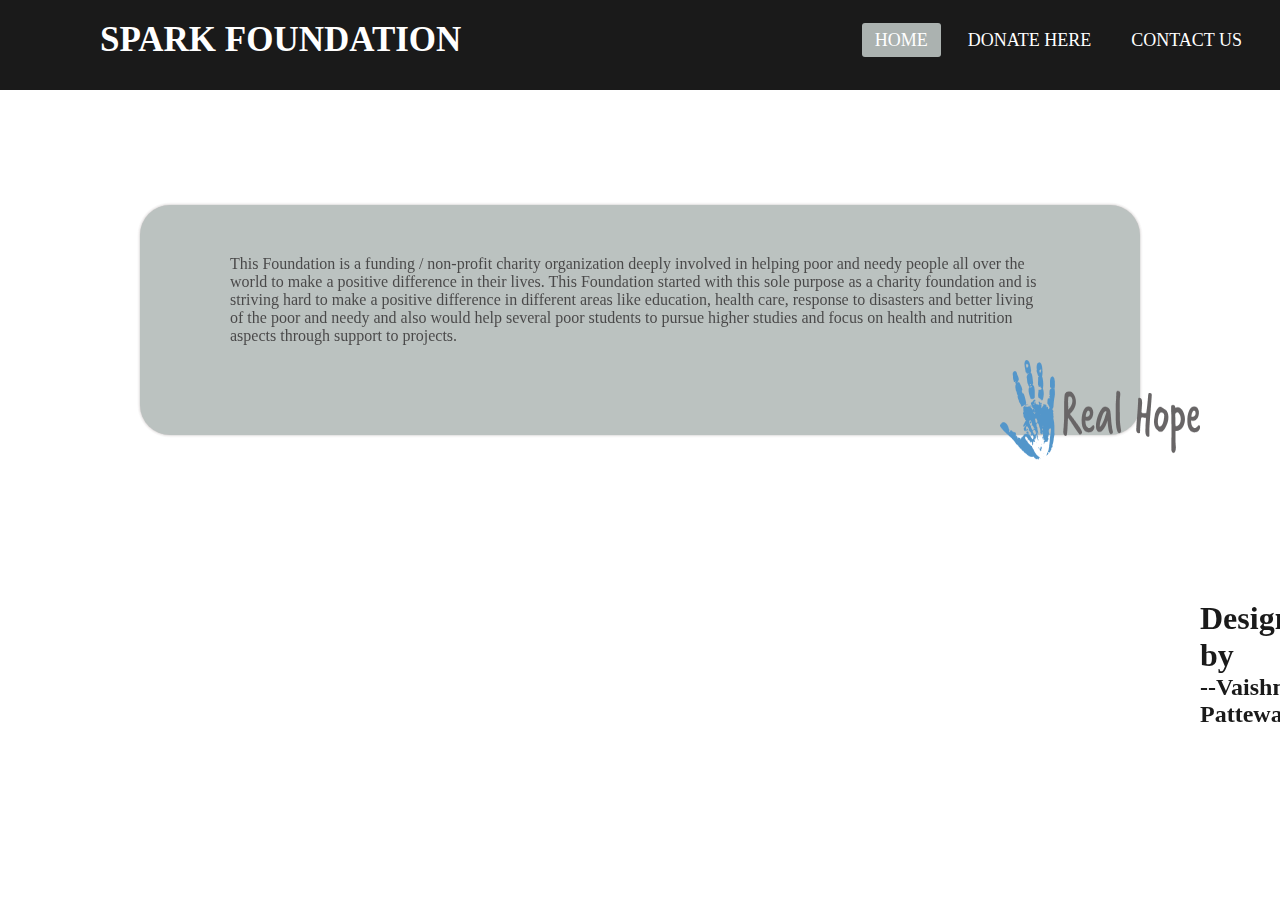
<file: about.html>
<html>
	<head>
		<title>About us</title>
		<link rel="stylesheet" href="stylers.css">

	</head>
	<body>
		<nav>
			<input type="checkbox" id="check">
			<label for="check" class="checkbtn">
			<i class="fas fa-bars"></i>
			</label>
			<label class="logo">SPARK FOUNDATION</label>
				<ul>
					<li><a class="active" href="index.html">Home</a></li>
					<li><a href="donate.html">Donate here</a></li>
					<li><a href="contacthere.html">contact us</a></li>
				</ul>
		</nav>
		<div class="sign-up-form">
			<p style="font-family:verdana">This Foundation is a funding / non-profit charity organization deeply involved in helping poor and needy people all over the world to make a positive difference in their lives. This Foundation started with this sole purpose as a charity foundation and is striving hard to make a positive difference in different areas like education, health care, response to disasters and better living of the poor and needy and also would help several poor students to pursue higher studies and focus on health and nutrition aspects through support to projects. </p>

			<img class="ii" src="hope.png">
				</div>
				<div class='xx'>
				<h1></h1>
				    <h1>Designed by</h1>
					<h2 style="color:black;">--Vaishnavi Pattewar</h2>
				</div>
	</body>
</html>
</file>
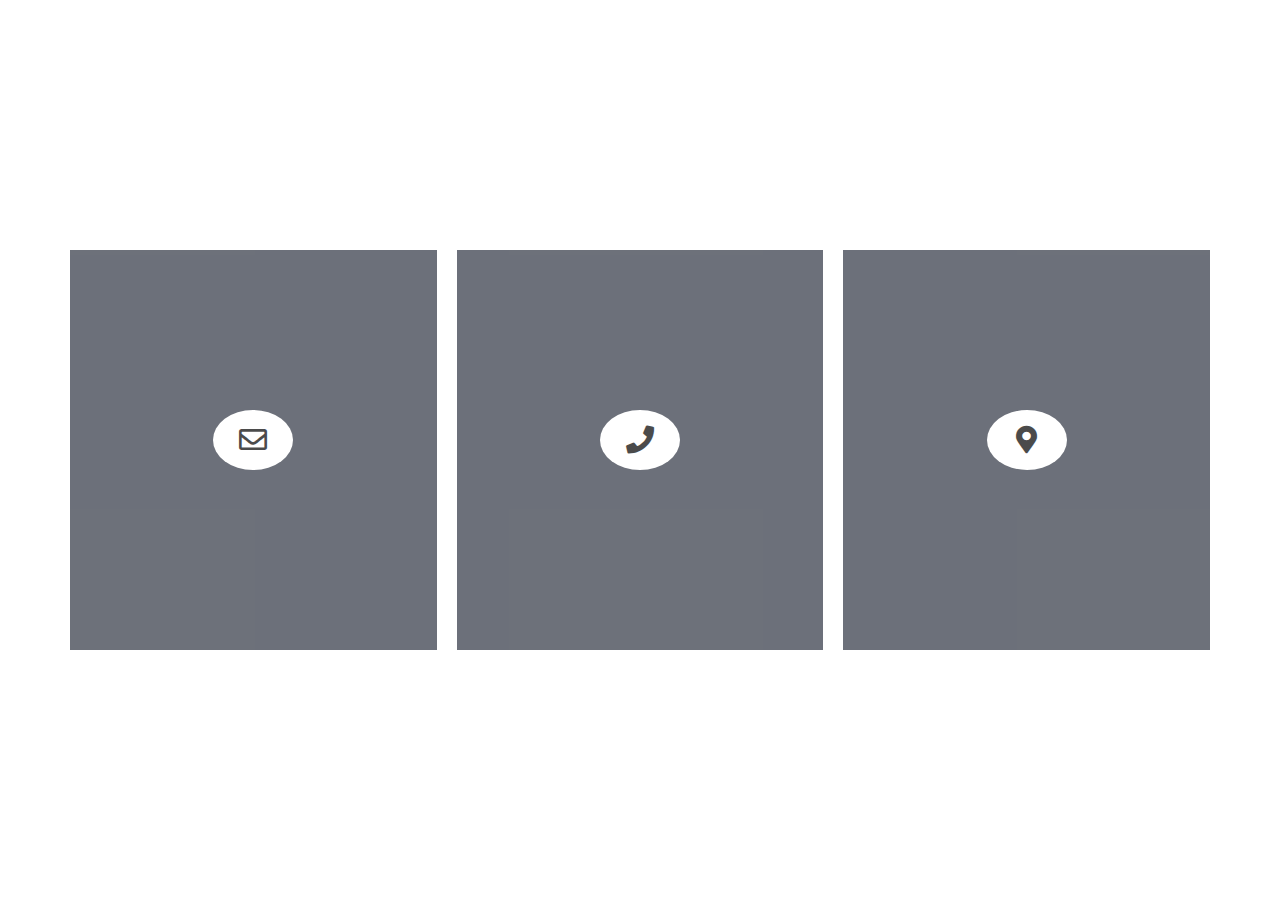
<file: contacthere.html>
<!DOCTYPE html>
<html>
<head>
<title>contact</title>
<link rel="stylesheet" href="https://cdnjs.cloudflare.com/ajax/libs/font-awesome/5.12.1/css/all.min.css">
<style>
*
{
margin:0;
padding:0;
font-family:"montserrat",sans-serif;
box-sizing:border-box;
}
body
{
background-image:url();
background-size:cover;
background-attachment:fixed;
background-repeat:no-repeat;
min-height:100vh;
display:flex;
align-items:center;
justify-content:center;
opacity:0.7;
}
.contact-info
{
display:flex;
width:100%;
max-width:1200px;
align-items:center;
justify-content:center;
padding: 0 20px;
}
.card
{
background:#2f3542;
padding:0 30px;
margin:0 10px;
width:600px;
height:400px;
display:flex;
flex-direction:column;
justify-content:center;
color:#000000;
align-items:center;
cursor:pointer
}
.card-icon
{
font-size:28px;
background:#ffffff;
width:80px;
height:60px;
text-align:center;
line-height:60px !important;
border-radius:50%;
transition:0.3s linear;
}
.card:hover .card-icon
{
background:none;
color:#ffff;
transform:scale(1.6);
}
.card p
{
margin-top:20px;
font-weight:300;
letter-spacing:2px;
max-height:0;
opacity:0;
transition:0.3s linear;
}
.card:hover p
{
max-height:40px;
opacity:1;
}
@media screen and (max-width:800px)
{
.contact-info
{
flex-direction:column;
}
.card
{
width:300%;
max-width:1000px;
margin:5px 0;
}
}
</style>
</head>
<body>

<div class="contact-info">

<div class="card">
<i class="card-icon far fa-envelope"></i>
<p style="color:white;">pattewarvaishnavi4b6@gmail.com</p>
</div>

<div class="card">
<i class="card-icon fas fa-phone"></i>
<p style="color:white";>8184810286</p>
</div>

<div class="card">
<i class="card-icon fas fa-map-marker-alt"></i>
<p style="color:white";>Hyderabad</p>
</div>

</div>
</body>
</html>
</file>
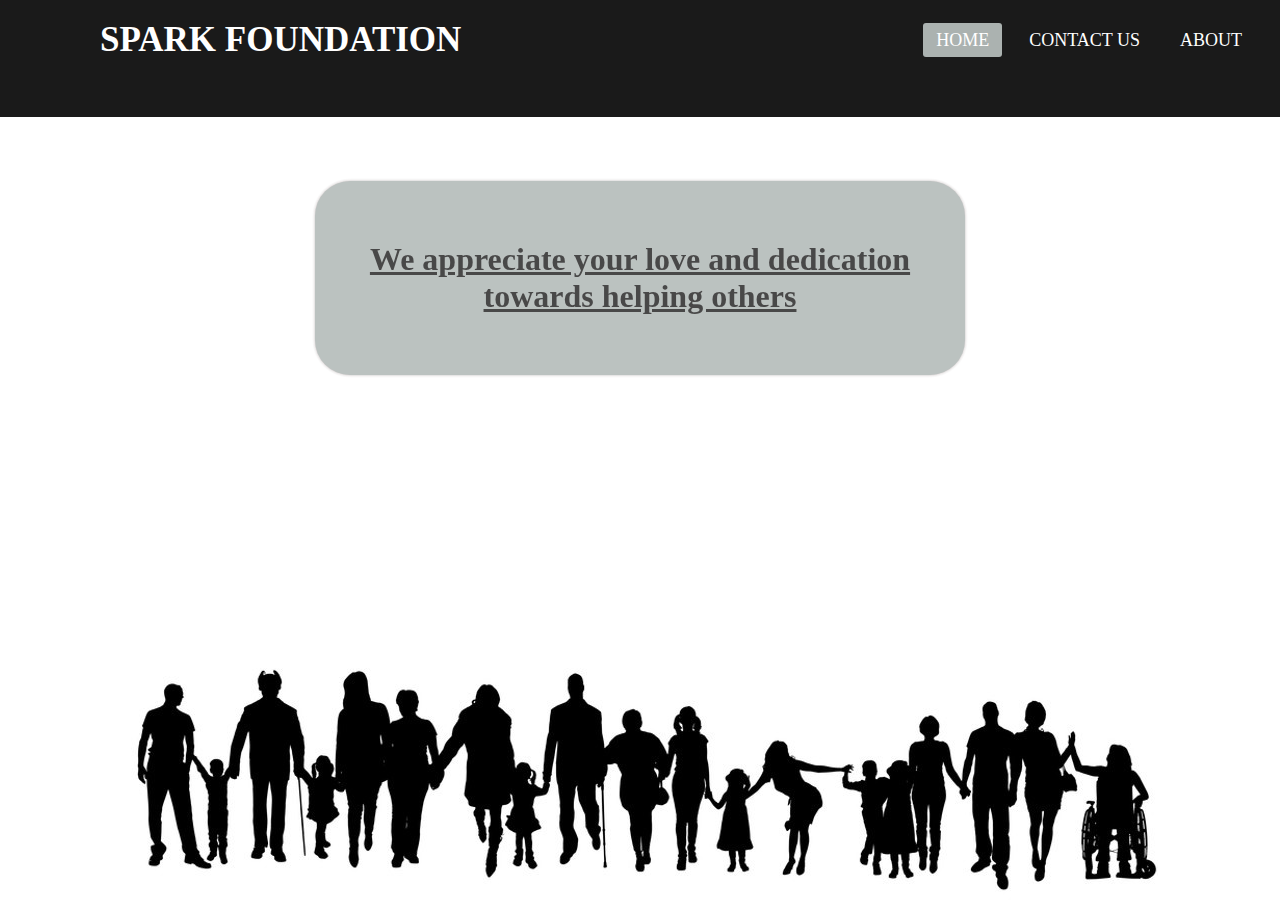
<file: donate.html>
<html>
	<head>
		<title>donateform</title>
		<link rel="stylesheet" href="styler.css">

	</head>
	<body>
		<nav>
			<input type="checkbox" id="check">
			<label for="check" class="checkbtn">
			<i class="fas fa-bars"></i>
			</label>
			<label class="logo">SPARK FOUNDATION</label>
				<ul>
					<li><a class="active" href="index.html">Home</a></li>
					<li><a href="contacthere.html">Contact us</a></li>
					<li><a href="about.html">About</a></li>
				</ul>
		</nav>
		<div class="sign-up-form">


			<h1> </h1>
				<h1 style="color:black";>We appreciate your love and dedication towards helping others</h1>

				<form><script src="https://checkout.razorpay.com/v1/payment-button.js" data-payment_button_id="pl_HPjCWfuRJvFMLN" async> </script> </form>
	</body>
</html>
</file>
<file: stylers.css>
.sign-up-form
{
width:1000px;
box-shadow: 0 0 3px 0 rgba(78, 57, 57, 0.5);
padding:90px;
padding-top: 50px;
margin:9% auto 0;
background:#a2aaa8;
text-align:left;
border-radius: 30px;
opacity:0.8;
}
.xx
{
	position: fixed;
	left:1200px;
	top:600px;
}
.ii
{
	height: 100px;
	width:200px;
	position:fixed;
	left:1000px;
	top:370px;
}
.sign-up-form h1
{
	color:#1c8adb;
	margin-bottom:30px;
}
.input-box
{
	border-radius:30px;
	padding:10px;
	margin:10px 0;
	width:80%;
	border:1px solid #999;
	outline:none;
}
img
{
	width:100px;
	margin-top:-10px;
}
*{
padding:0;
margin:0;
text-decoration:none;
list-style:none;
box-sizing:border-box;
}
body{
	opacity:0.9;
	background-image:url();
	background-size:cover;
	background-attachment:fixed;
	background-repeat:no-repeat;
	font-family:montserrat;
}
nav{
background:#000000;

height:10%;
width:100%;
}
label.logo{
	color:white;
	font-size:35px;
	line-height:80px;
	padding:0 100px;
	font-weight:bold;
}
nav ul{
	float:right;
	margin-right:20px;
}
nav ul li{
	display:inline-block;
	line-height:80px;
	margin:0 5px;
}
nav ul li a{
	color:white;
	font-size:18px;
	padding:7px 13px;
	border-radius:3px;
	text-transform:uppercase;
}
a.active,a:hover{
	background:#a2aaa8;
	transition:0.5s;
}
.checkbtn{
font-size:30px;
color:white;
float:right;
line-height:80px;
margin-right:40px;
cursor:pointer;
display:none;
}
#check{
	display:none;
}
@media (max-width:952px){
	label.logo{
		font-size:30px;
		padding-left:50px;
	}
	nav ul l a{
		font-size:16px;
	}
}
@media (max-width:858px){
	.checkbtn{
		display:block;
	}
	ul{
		position:fixed;
		width:100%;
		height:100vh;
		background:#2c3e50;
		top:80px;
		left:-100%;
		text-align:center;
		transition:all .5s;
	}
	nav ul li{
		display:block;
		margin:50px 0;
		line-height:30px;
	}
	nav ul li a{
		font-size:20px;
	}
	a:hover,a.active{
		background:none;
		color:#0082e6;
	}
	#check:checked~ul{
		left:0;
	}
}
</file>
<file: styler.css>
.sign-up-form
{
width:650px;
box-shadow: 0 0 3px 0 rgba(78, 57, 57, 0.5);
background:#a2aaa8;
text-decoration:underline;
padding:30px;
margin:5% auto 0;
text-align:center;
border-radius: 35px;
opacity:0.8;
}
.sign-up-form h1
{
	color:#1c8adb;
	margin-bottom:30px;
}
.input-box
{
	border-radius:40px;
	padding:10px;
	margin:10px 0;
	width:80%;
	border:1px solid #999;
	outline:none;
}
img
{
	width:100px;
	margin-top:-10px;
}
*{
padding:0;
margin:0;
text-decoration:none;
list-style:none;
box-sizing:border-box;
}
body{
	opacity:0.9;
	background-image:url(pplz.jpg);
	background-size:auto;
	background-position: bottom;
	background-attachment:auto;
	background-repeat:no-repeat;
	font-family:montserrat;
}
nav{
background:#000000 ;
height:13%;
width:100%;
}
label.logo{
	color:white;
	font-size:35px;
	line-height:80px;
	padding:0 100px;
	font-weight:bold;
}
nav ul{
	float:right;
	margin-right:20px;
}
nav ul li{
	display:inline-block;
	line-height:80px;
	margin:0 5px;
}
nav ul li a{
	color:white;
	font-size:18px;
	padding:7px 13px;
	border-radius:3px;
	text-transform:uppercase;
}
a.active,a:hover{
	background:#a2aaa8;
	transition:0.5s;
}
.checkbtn{
font-size:30px;
color:white;
float:right;
line-height:80px;
margin-right:40px;
cursor:pointer;
display:none;
}
#check{
	display:none;
}
@media (max-width:952px){
	label.logo{
		font-size:30px;
		padding-left:50px;
	}
	nav ul l a{
		font-size:16px;
	}
}
@media (max-width:858px){
	.checkbtn{
		display:block;
	}
	ul{
		position:fixed;
		width:100%;
		height:100vh;
		background:#2c3e50;
		top:60px;
		left:-100%;
		text-align:center;
		transition:all .5s;
	}
	nav ul li{
		display:block;
		margin:50px 0;
		line-height:30px;
	}
	nav ul li a{
		font-size:20px;
	}
	a:hover,a.active{
		background:none;
		color:#0082e6;
	}
	#check:checked~ul{
		left:0;
	}
}
</file>
